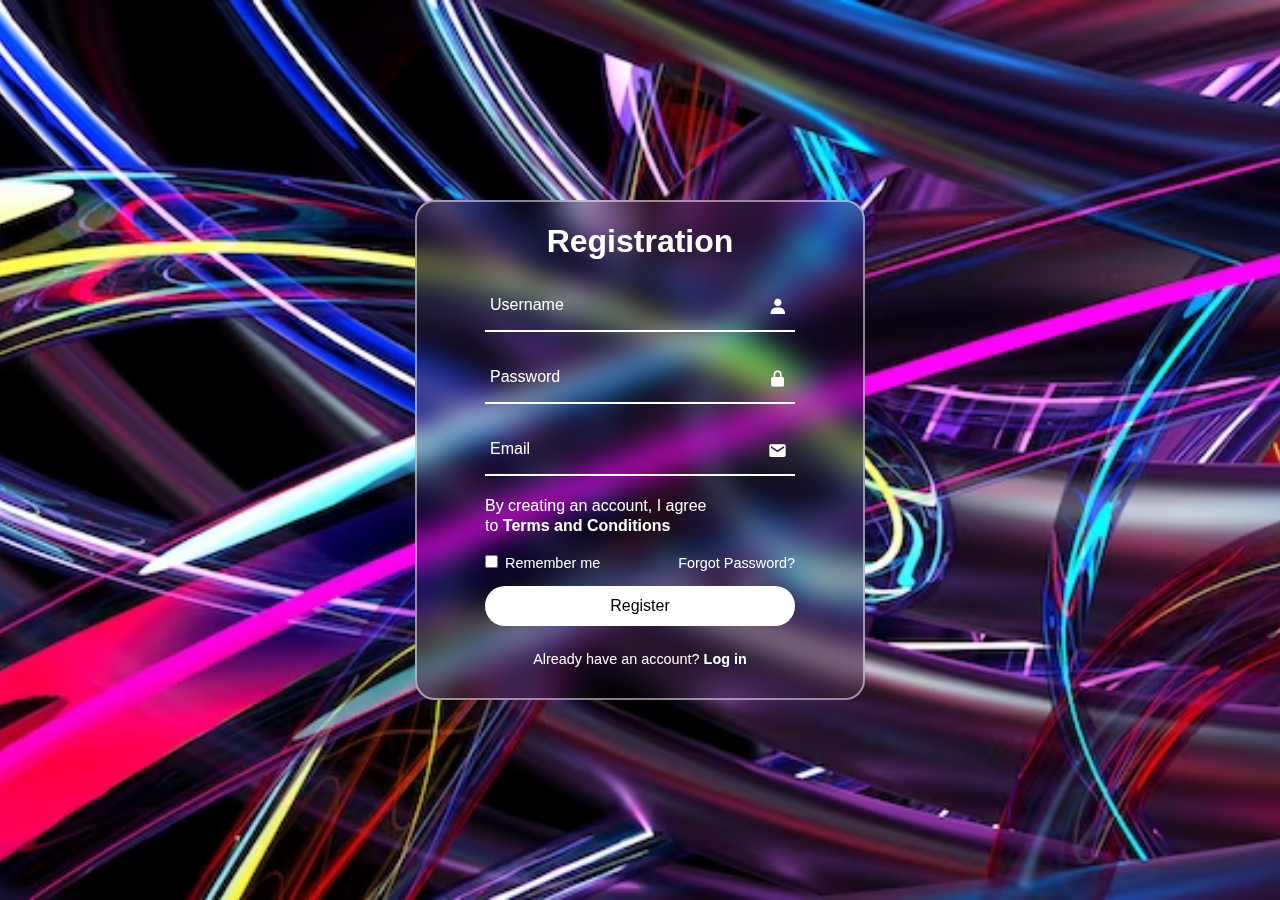
<file: index.html>
<!DOCTYPE html>
<html lang="en">
<head>
    <meta charset="UTF-8">
    <meta name="viewport" content="width=device-width, initial-scale=1.0">
    <title>Document</title>
    <link href='https://unpkg.com/boxicons@2.1.4/css/boxicons.min.css' rel='stylesheet'>
    <link rel="stylesheet" href="style.css">
</head>
<body>
    <section>
    <div class="login-box">
        <form action="">
            <h2>Registration</h2>
            <div class="input-box">
                <span class="icon">
                    <i class='bx bxs-user'></i>
                </span>
                <input type="text" id="name" required>
                <label for="name">Username</label>
                
            </div>
            <div class="input-box">
                <span class="icon">
                    <i class='bx bxs-lock-alt' ></i>
                </span>
                <input type="password" id="pass" required>
                <label for="pass">Password</label>
                
            </div>
            <div class="input-box">
                <span class="icon">
                    <i class='bx bxs-envelope' ></i>
                </span>
                <input type="email" id="mail" required>
                <label for="mail">Email</label>
            </div>
            <div class="input-box-p">
                <p>
                    By creating an account, I agree<br> to <a href="#">Terms and Conditions</a>
                </p>
            </div>
            <div class="remember-forgot">
                <label for="forgot">
                    <input type="checkbox">
                    Remember me
                </label>
                <a href="#">Forgot Password?</a>
            </div>
            <button type="submit">Register</button>
            <div class="register-link">
                <p>Already have an account?
                    <a href="index2.html">Log in</a>
                </p>
            </div>
        </form>
    </div>
</section>
</body>
</html>
</file>
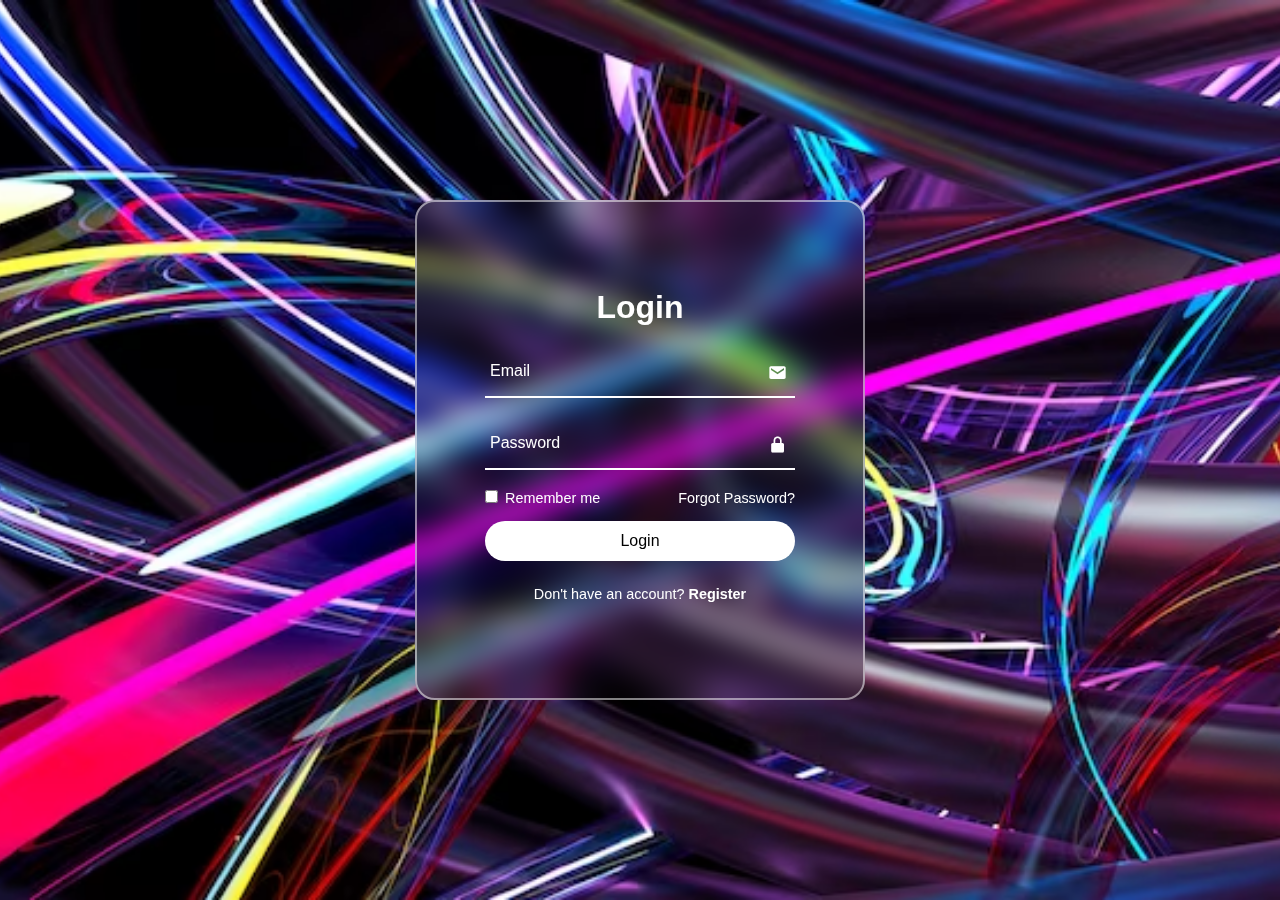
<file: index2.html>
<!DOCTYPE html>
<html lang="en">
<head>
    <meta charset="UTF-8">
    <meta name="viewport" content="width=device-width, initial-scale=1.0">
    <title>Document</title>
    <link href='https://unpkg.com/boxicons@2.1.4/css/boxicons.min.css' rel='stylesheet'>
    <link rel="stylesheet" href="style.css">
</head>
<body>
    <section>
    <div class="login-box">
        <form action="">
            <h2>Login</h2>
            <div class="input-box">
                <span class="icon">
                    <i class='bx bxs-envelope' ></i>
                </span>
                <input type="email" id="mail" required>
                <label for="mail">Email</label>
            </div>
            <div class="input-box">
                <span class="icon">
                    <i class='bx bxs-lock-alt' ></i>
                </span>
                <input type="password" id="pass" required>
                <label for="pass">Password</label>  
            </div>
            <div class="remember-forgot">
                <label for="forgot">
                    <input type="checkbox">
                    Remember me
                </label>
                <a href="#">Forgot Password?</a>
            </div>
            <button type="submit">Login</button>
            <div class="register-link">
                <p>Don't have an account?
                    <a href="index.html">Register</a>
                </p>
            </div>
        </form>
    </div>
</section>
</body>
</html>
</file>
<file: style.css>
:root{
  --bg:#081b29;
}
*
{
    margin:0;
    padding:0;
    box-sizing: border-box;
    font-family:'Poppins',sans-serif;
}
section{
    display:flex;
    justify-content: center;
    align-items:center;
    width:100%;
    height:100vh;
    background: url(neo.avif) no-repeat;
    background-size: cover;
    background-position: center;
    animation: animateBg 2s linear infinite;
}

@keyframes animateBg{
   100%
   {
    filter: hue-rotate(360deg);
   }
} 

.login-box
{
    position:relative;
    width:450px;
    height:500px;
    background: transparent;
    border:2px solid rgba( 255, 255, 255, .5);
    border-radius:20px;
    display:flex;
    justify-content: center;
    align-items: center;
    backdrop-filter: blur(15px);
}
.input-box-p{
   margin:20px 0;
   text-align: justify;
   line-height: 1.2em;
   color:#fff;
}
 
.input-box-p p{
    margin-bottom: 20px;
}

h2{
    font-size:2em;
    color:#fff;
    text-align: center;
}
.input-box
{
    position: relative;
    width:310px;
    margin:20px 0;
    border-bottom: 2px solid #fff;
}

.input-box label{
    position:absolute;
    top:50%;
    left:5px;
    transform: translateY(-50%);
    font-size: 1em;
    color:#fff;
    pointer-events: none;
    transition: .5s;;
}
.input-box input:focus~label,
.input-box input:valid~label
{
    top:-5px;
}
.input-box input{
    width:100%;
    height:50px;
    background:transparent;
    border:none;
    outline:none;
    font-size:1em;
    color:#fff;
    padding: 0 37px 0 5px;
}
.input-box .icon
{
  position: absolute;
  right:8px;
  color:#fff;
  font-size: 1.2em;
  line-height:57px;
}
.remember-forgot
{
    margin:15px 0 15px;
    font-size:.9em;
    color:#fff;
    display:flex;
    justify-content: space-between;
}
.remember-forgot label input{
    margin-right: 3px;
}

.remember-forgot a{
    color:#fff;
    text-decoration: none;
}
.input-box-p p a 
{
    text-decoration: none;
    color:#fff;
    font-weight:600;
}

.input-box-p p a:hover{
    text-decoration: underline;
}

.remember-forgot a:hover{
text-decoration: underline;
}

button 
{
    width:100%;
    height:40px;
    background: #fff;
    border:none;
    outline:none;
    border-radius: 40px;
    cursor:pointer;
    font-size:1em;
    color:#000;
    font-weight: 500;
}

.register-link {
    font-size: .9em;
    color:#fff;
    text-align:center;
    margin: 25px 0 10px;
}

.register-link p a 
{
    color:#fff;
    text-decoration: none;
    font-weight: 600;
}

.register-link p a:hover
{
    text-decoration: underline;
}
.

@media (max-width: 510px)
{
    .login-box
    {
        width:100%;
        height:100vh;
        border:none;
        border-radius:0;
    }

    .input-box
    {
        width:280px;
    }
}
</file>
